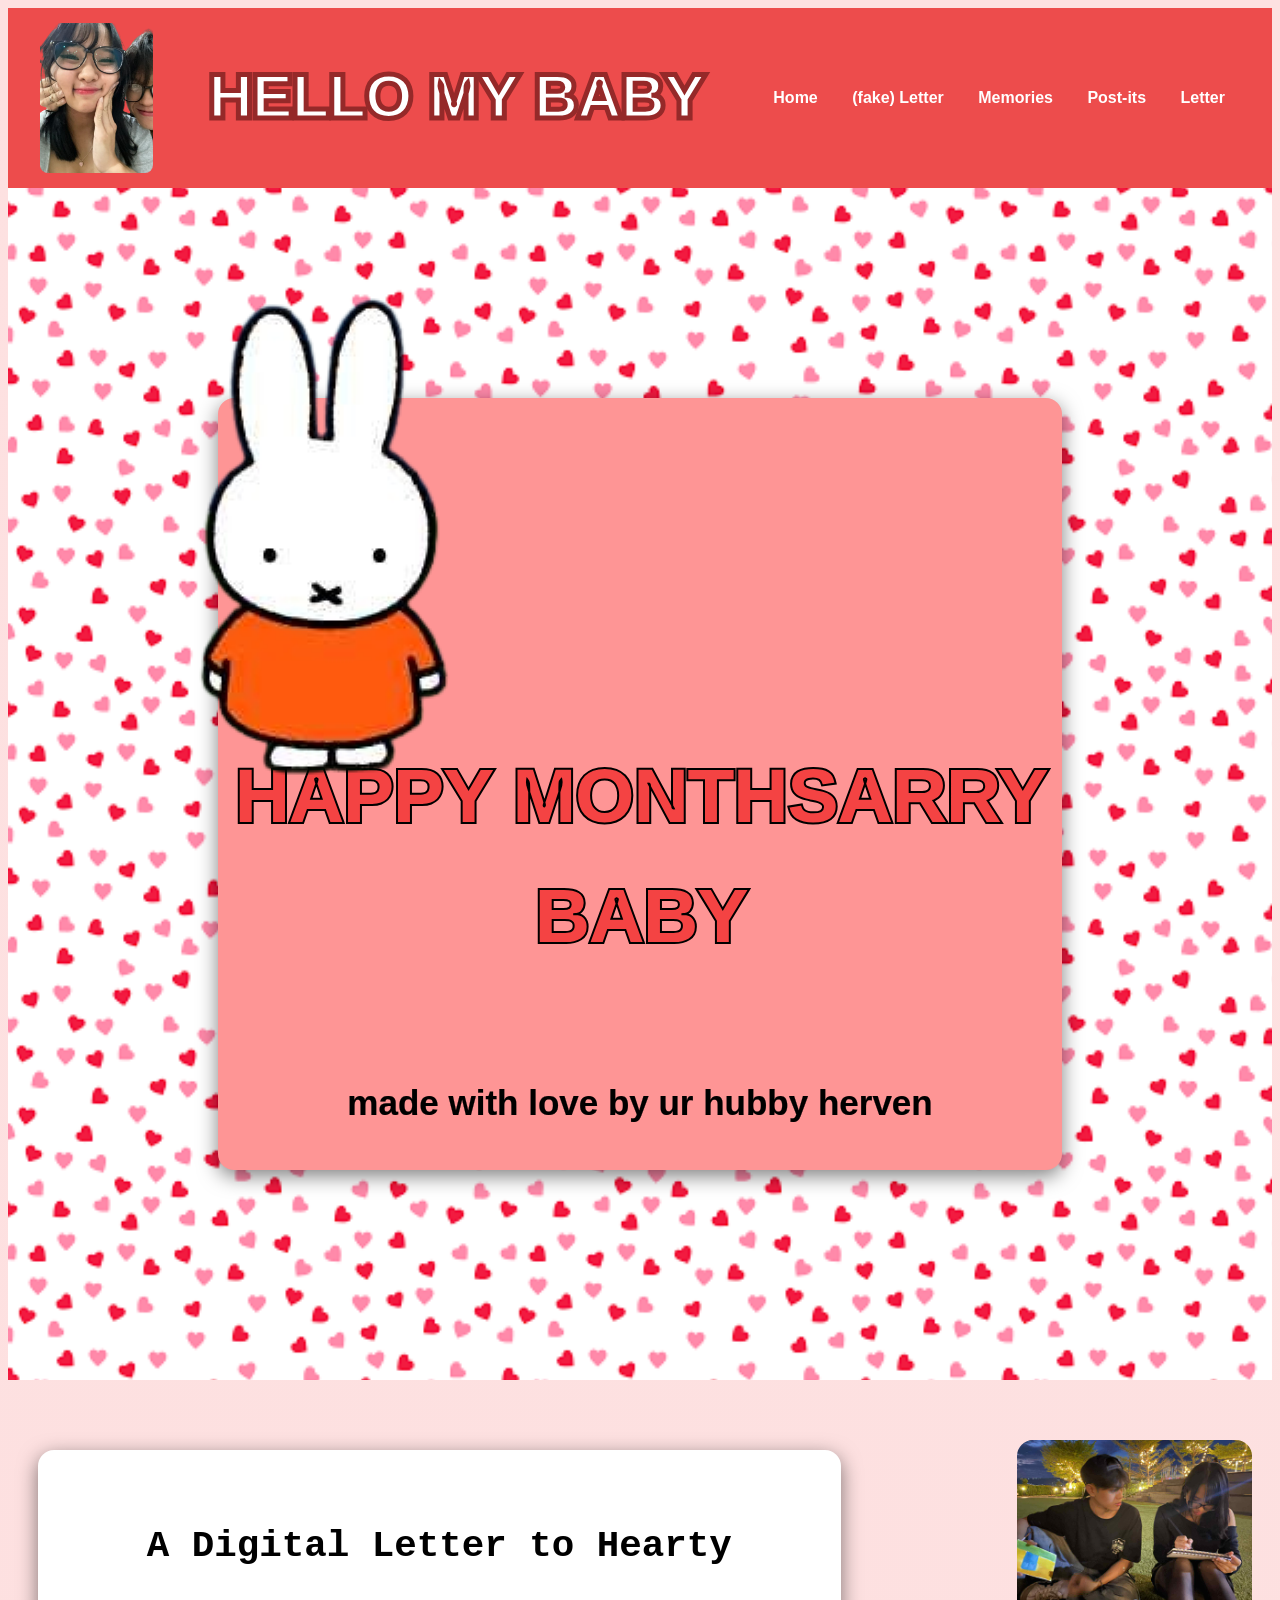
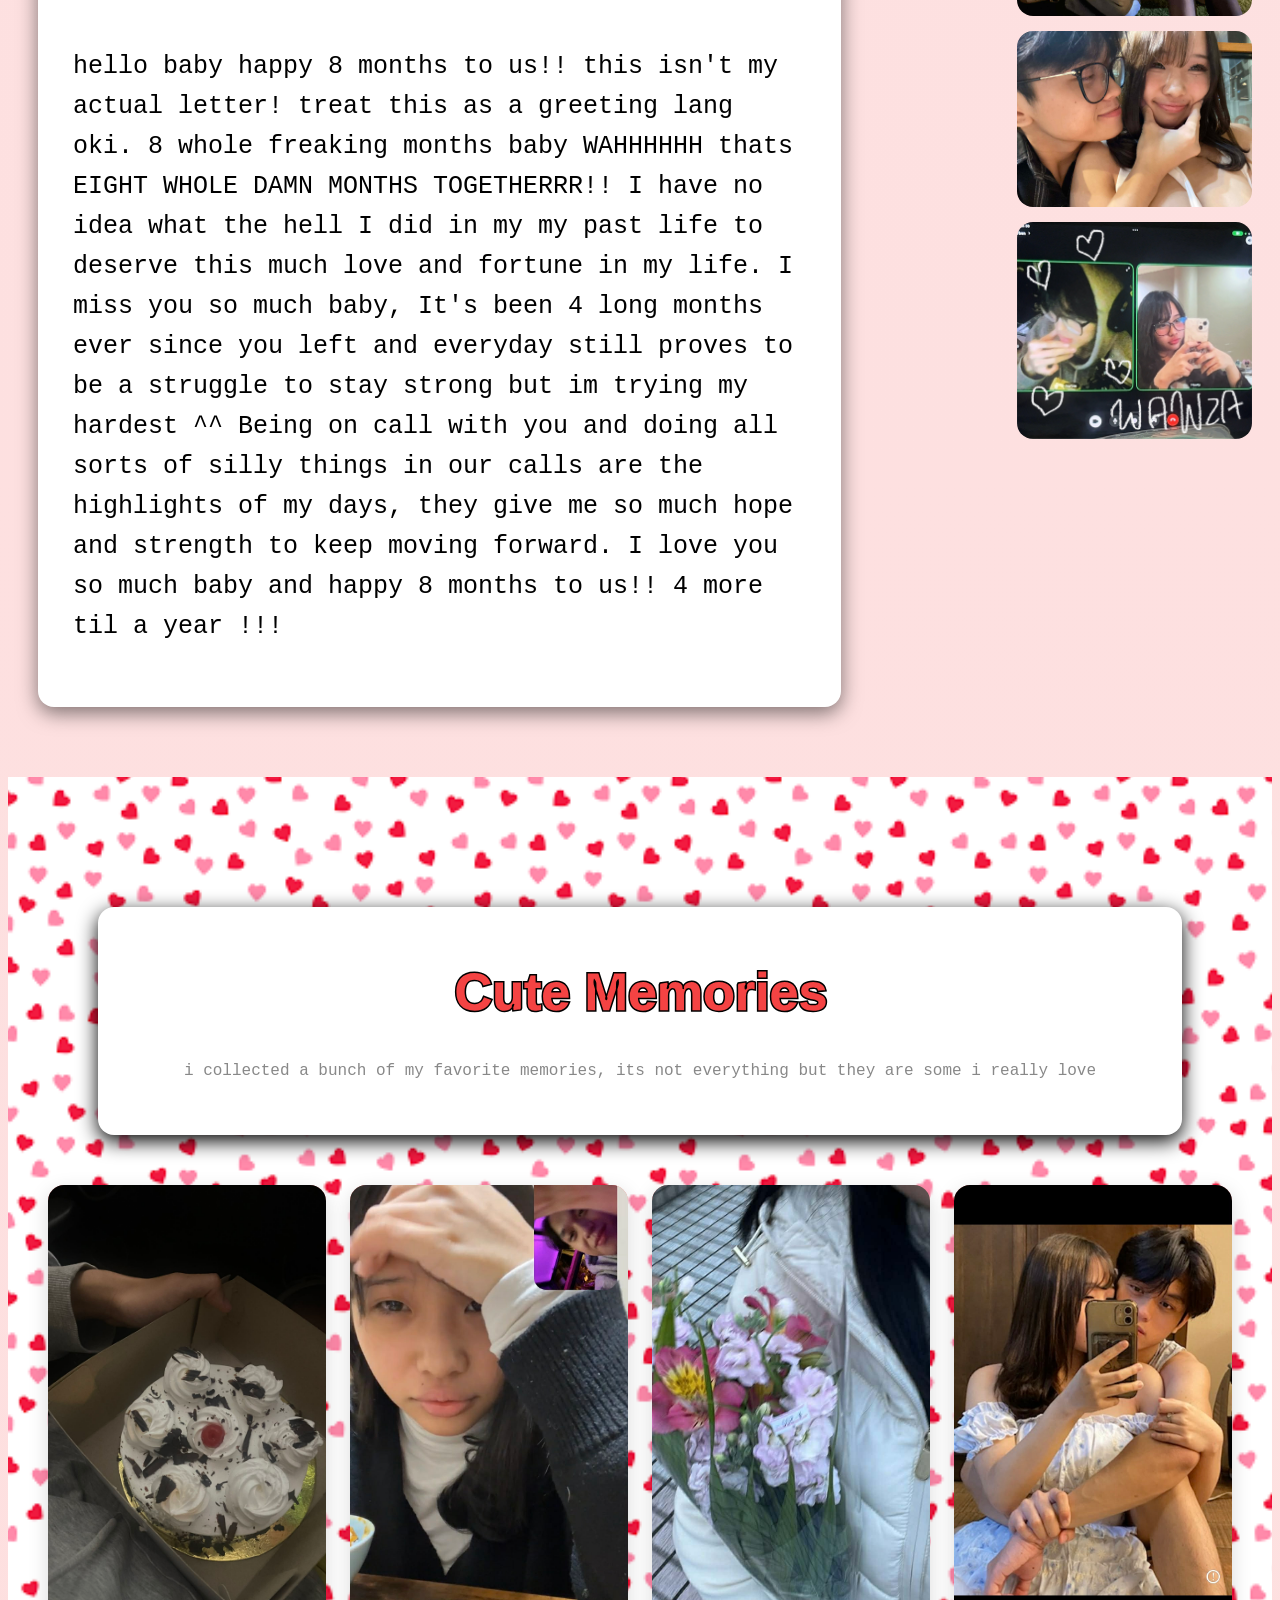
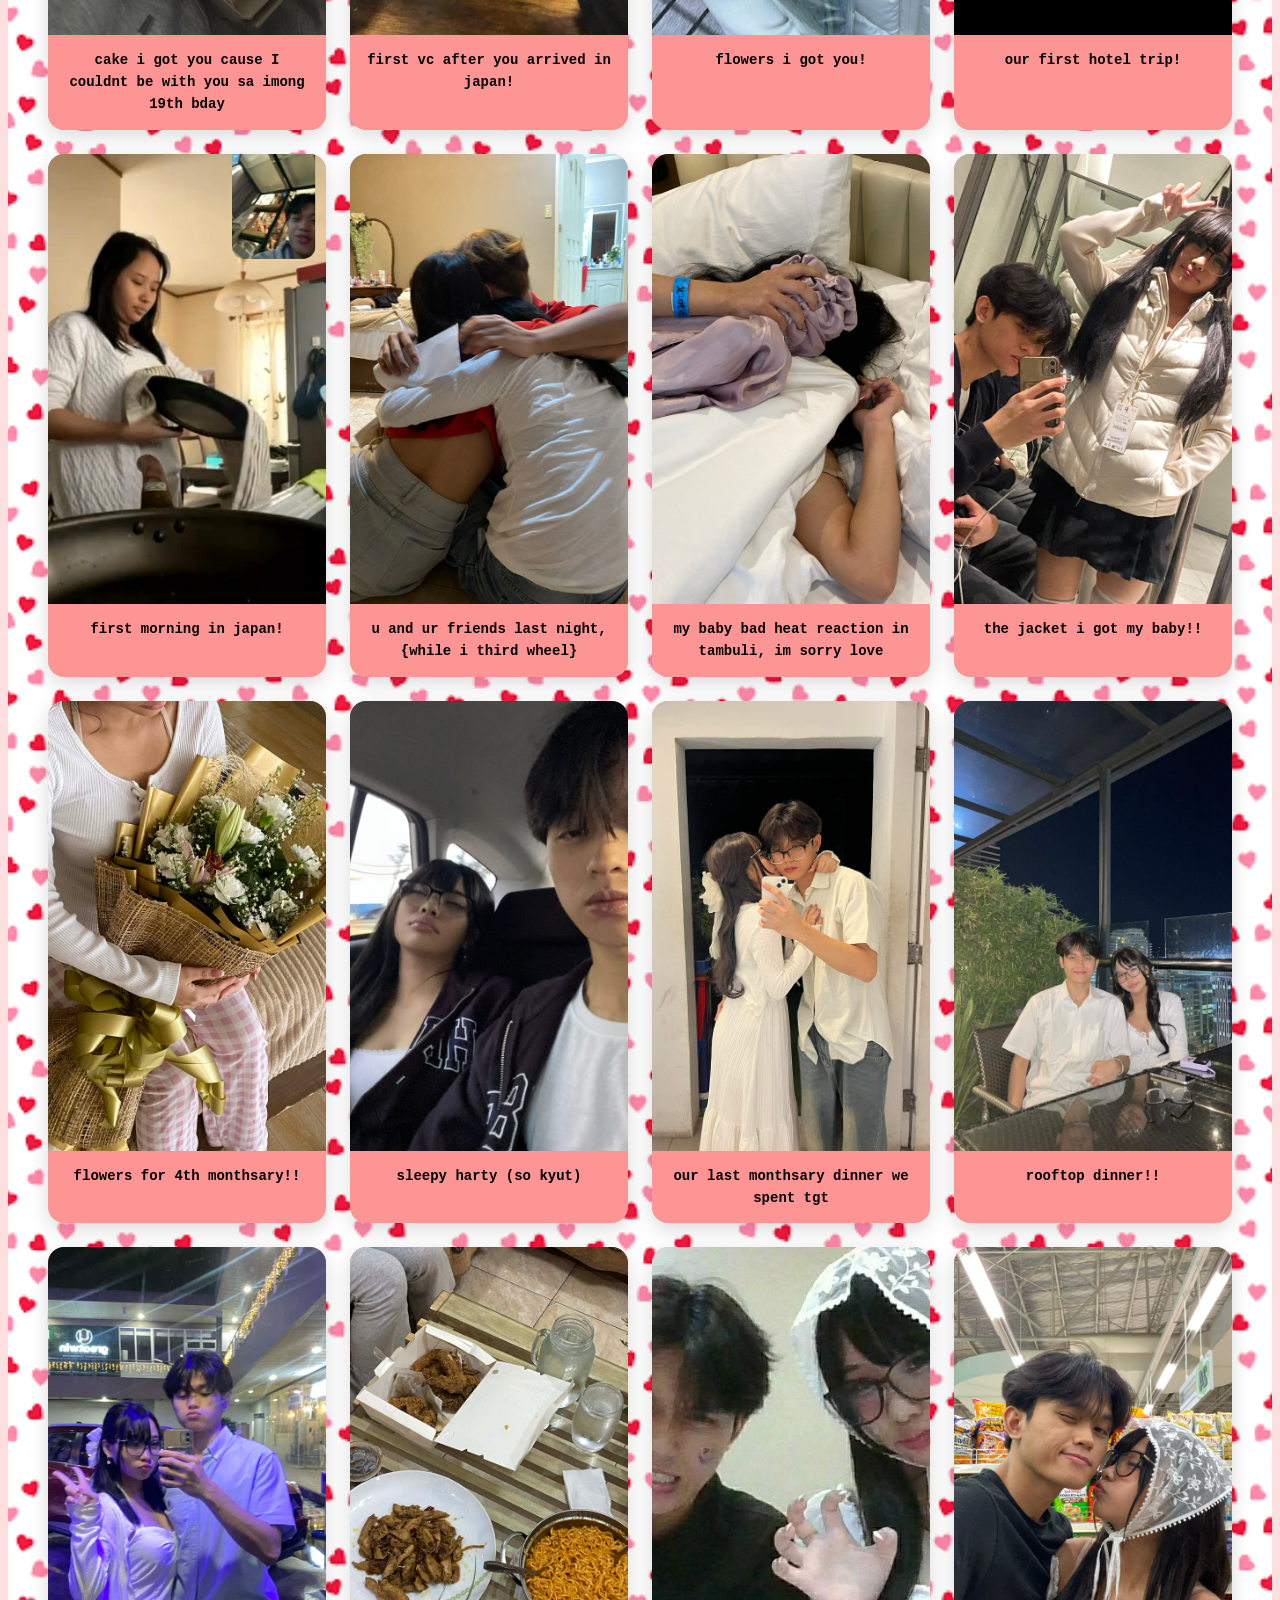
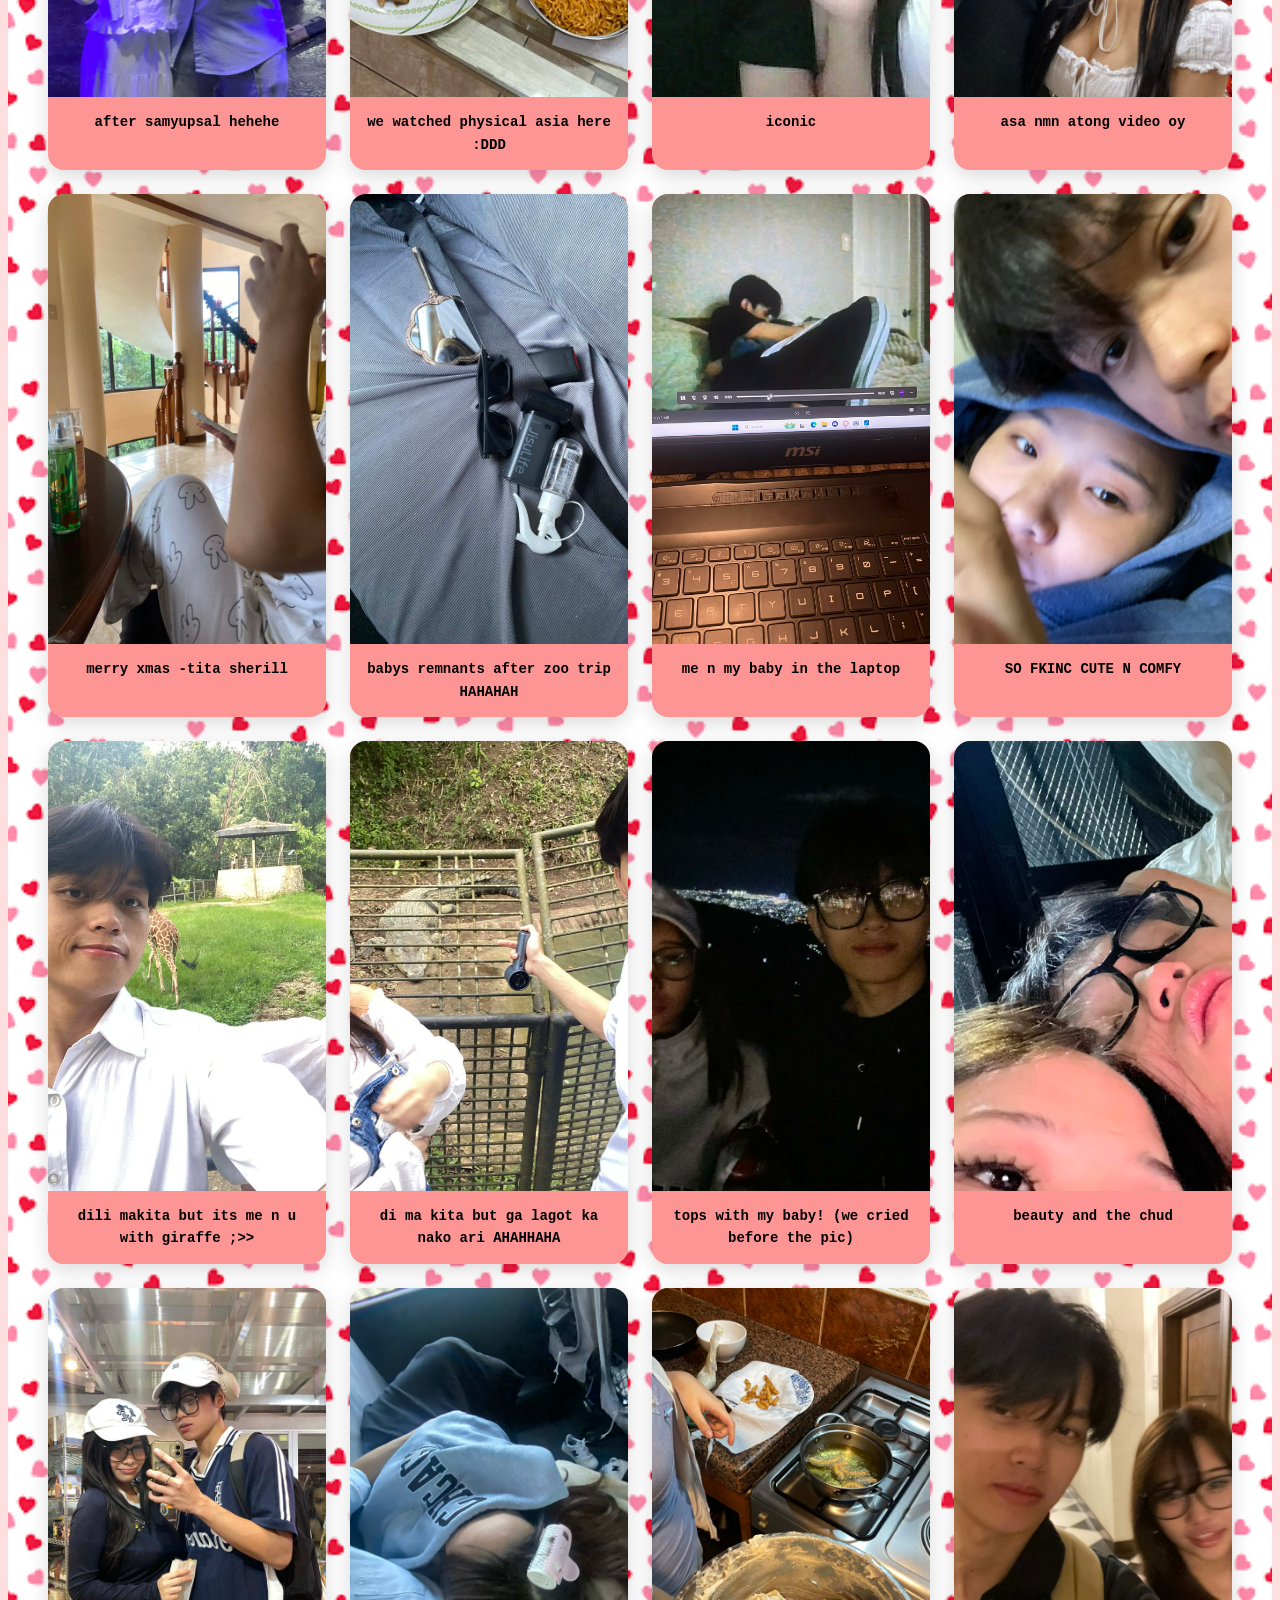
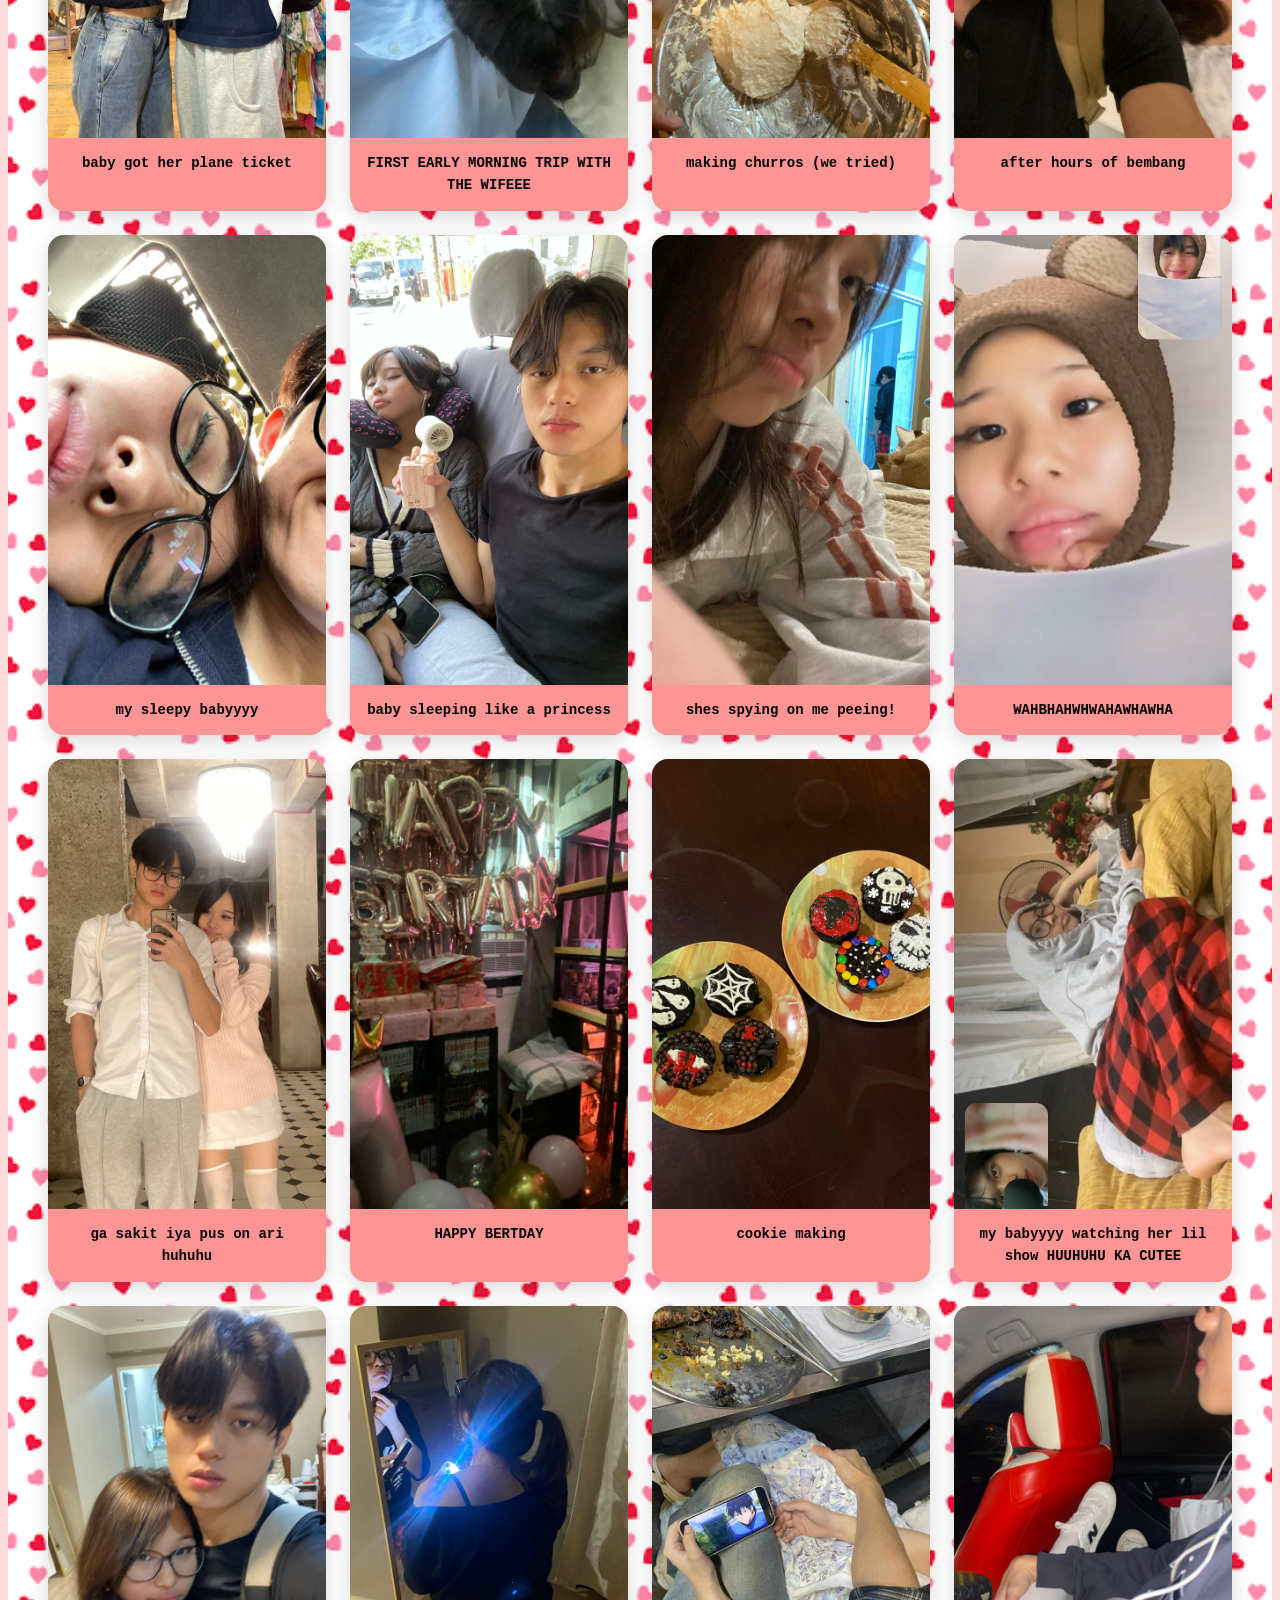
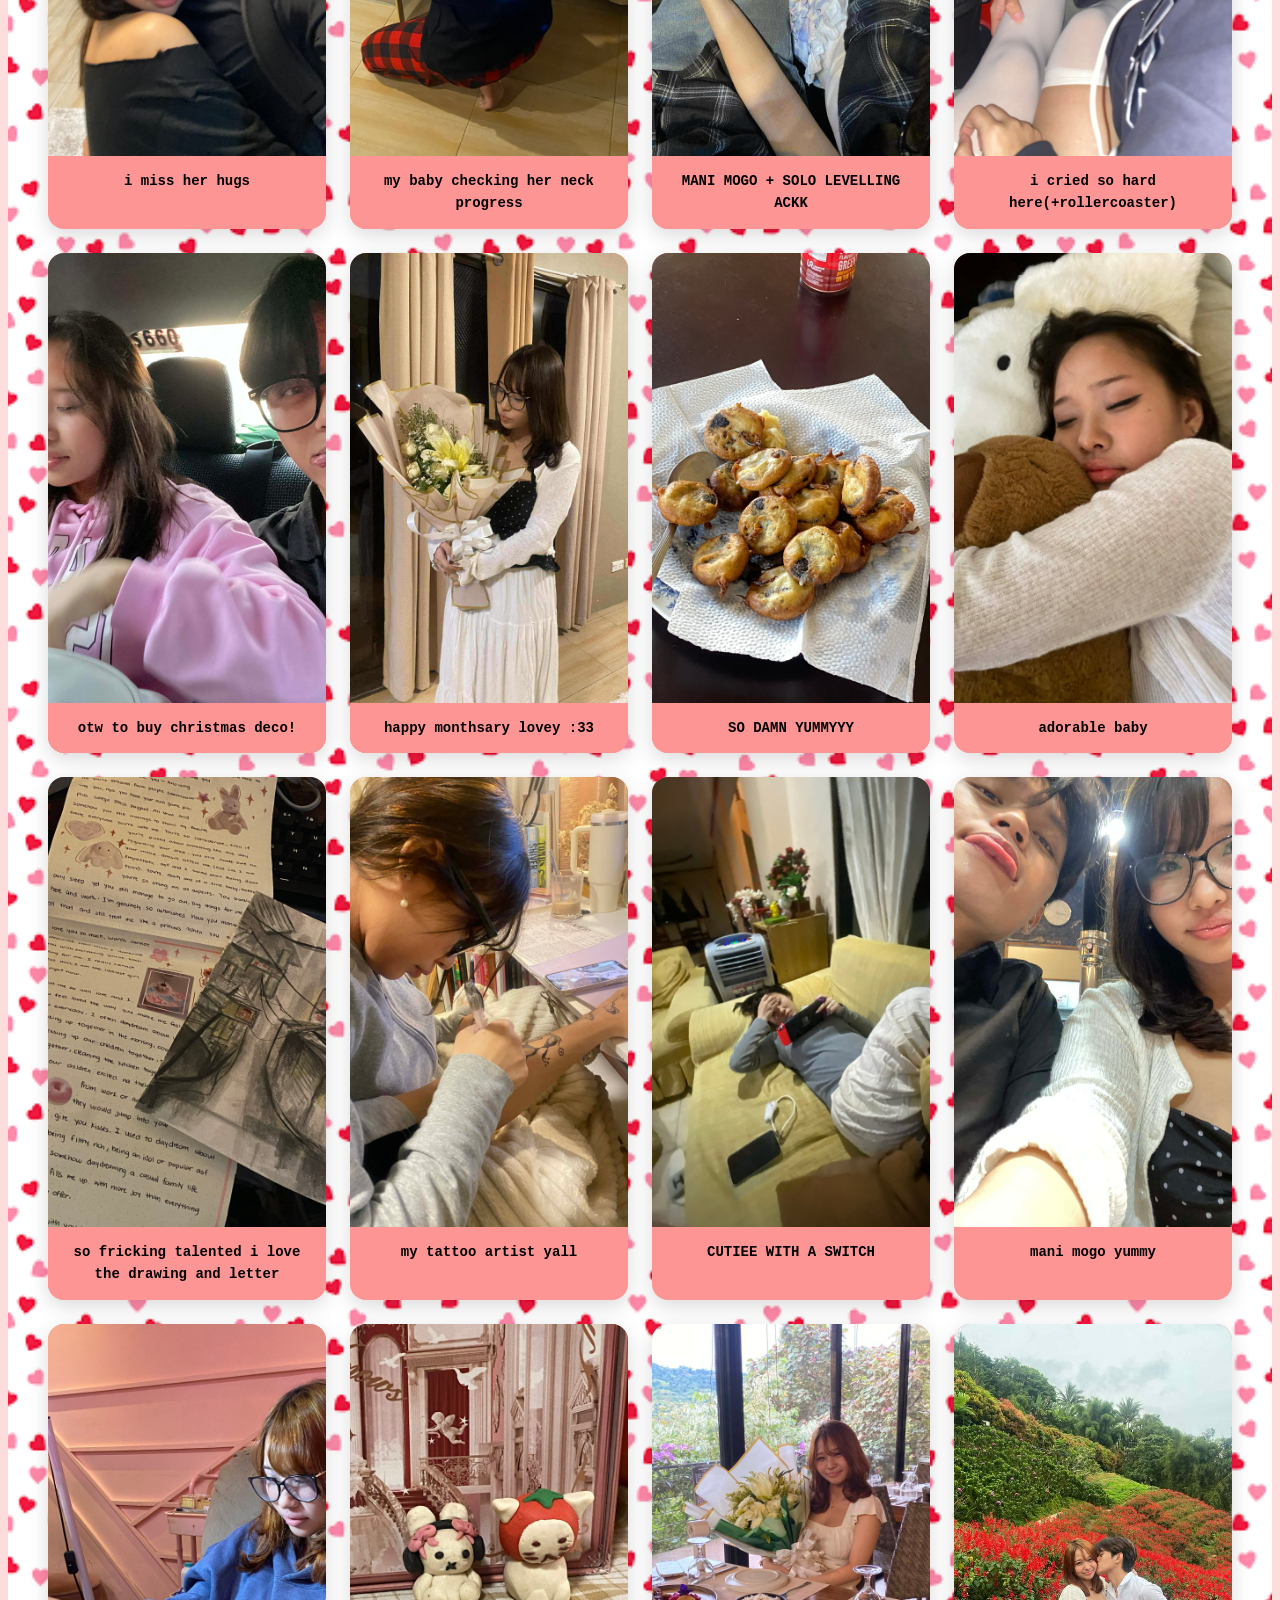
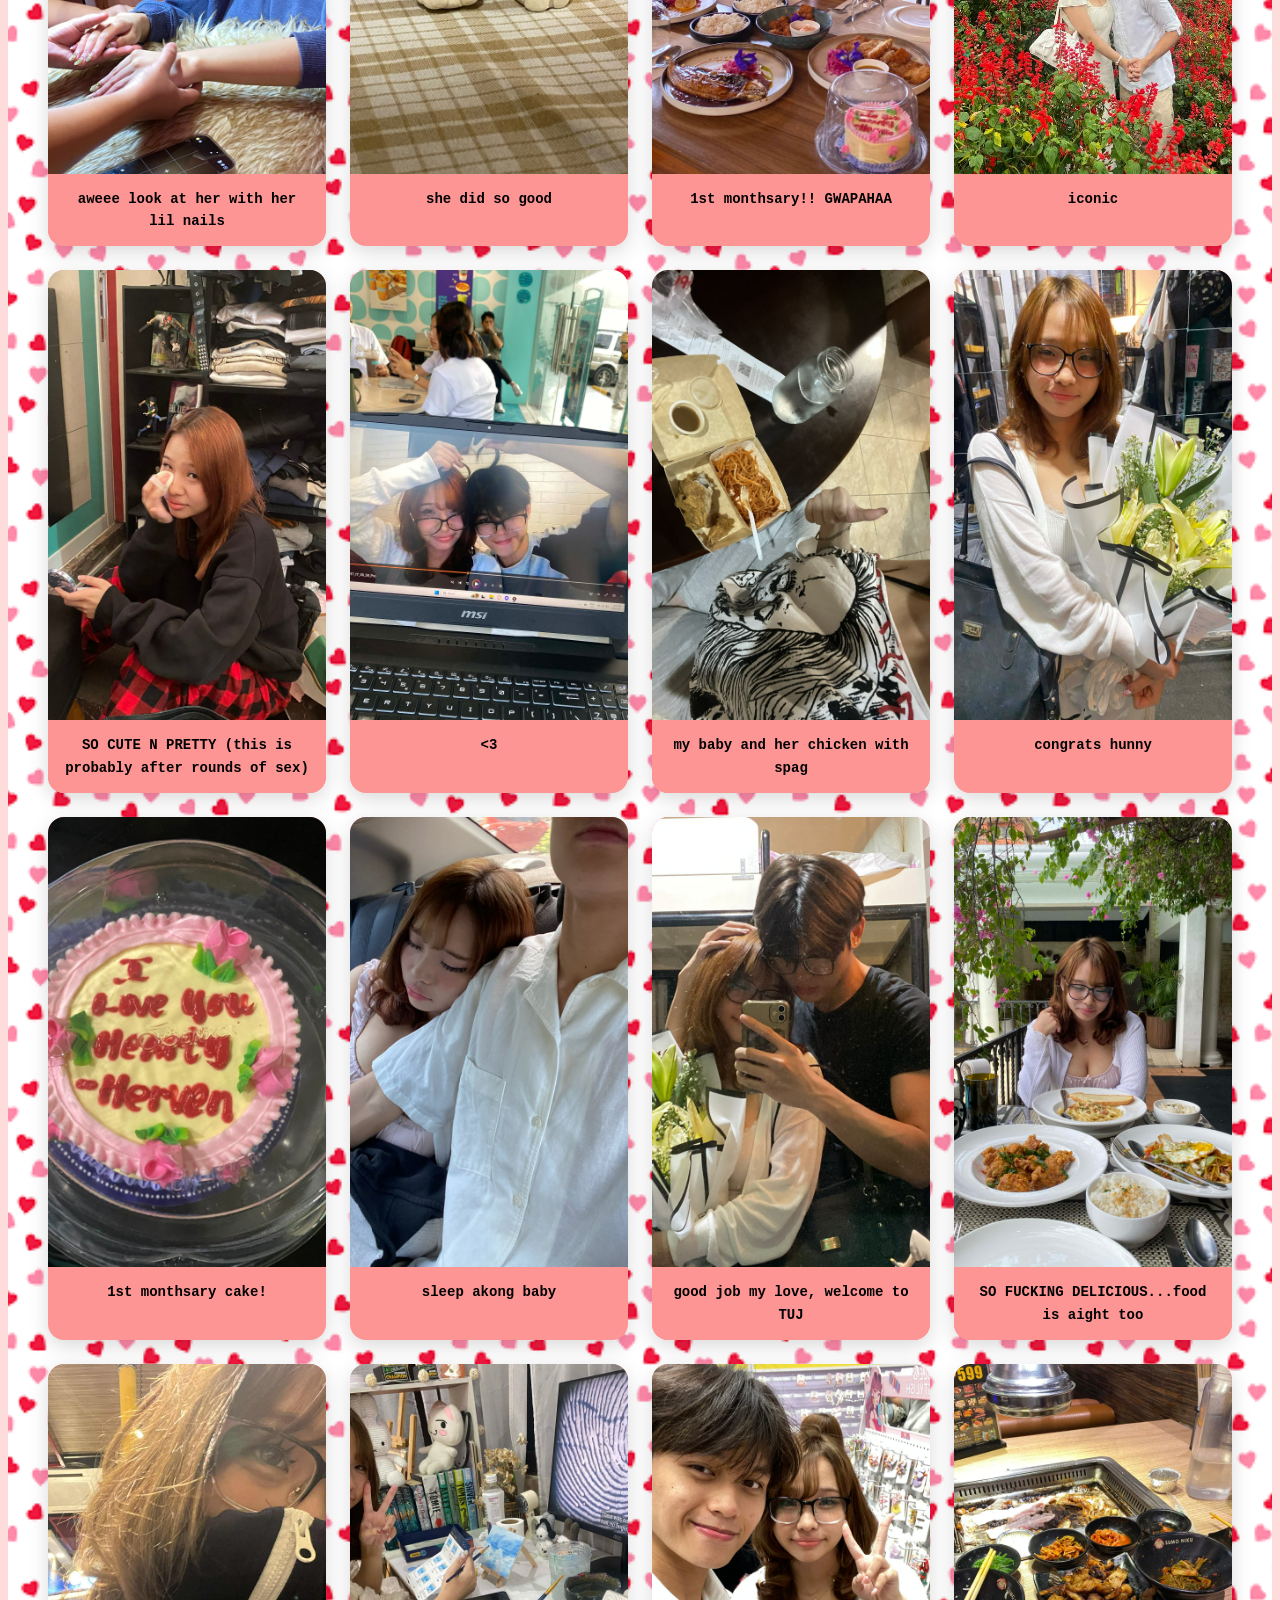
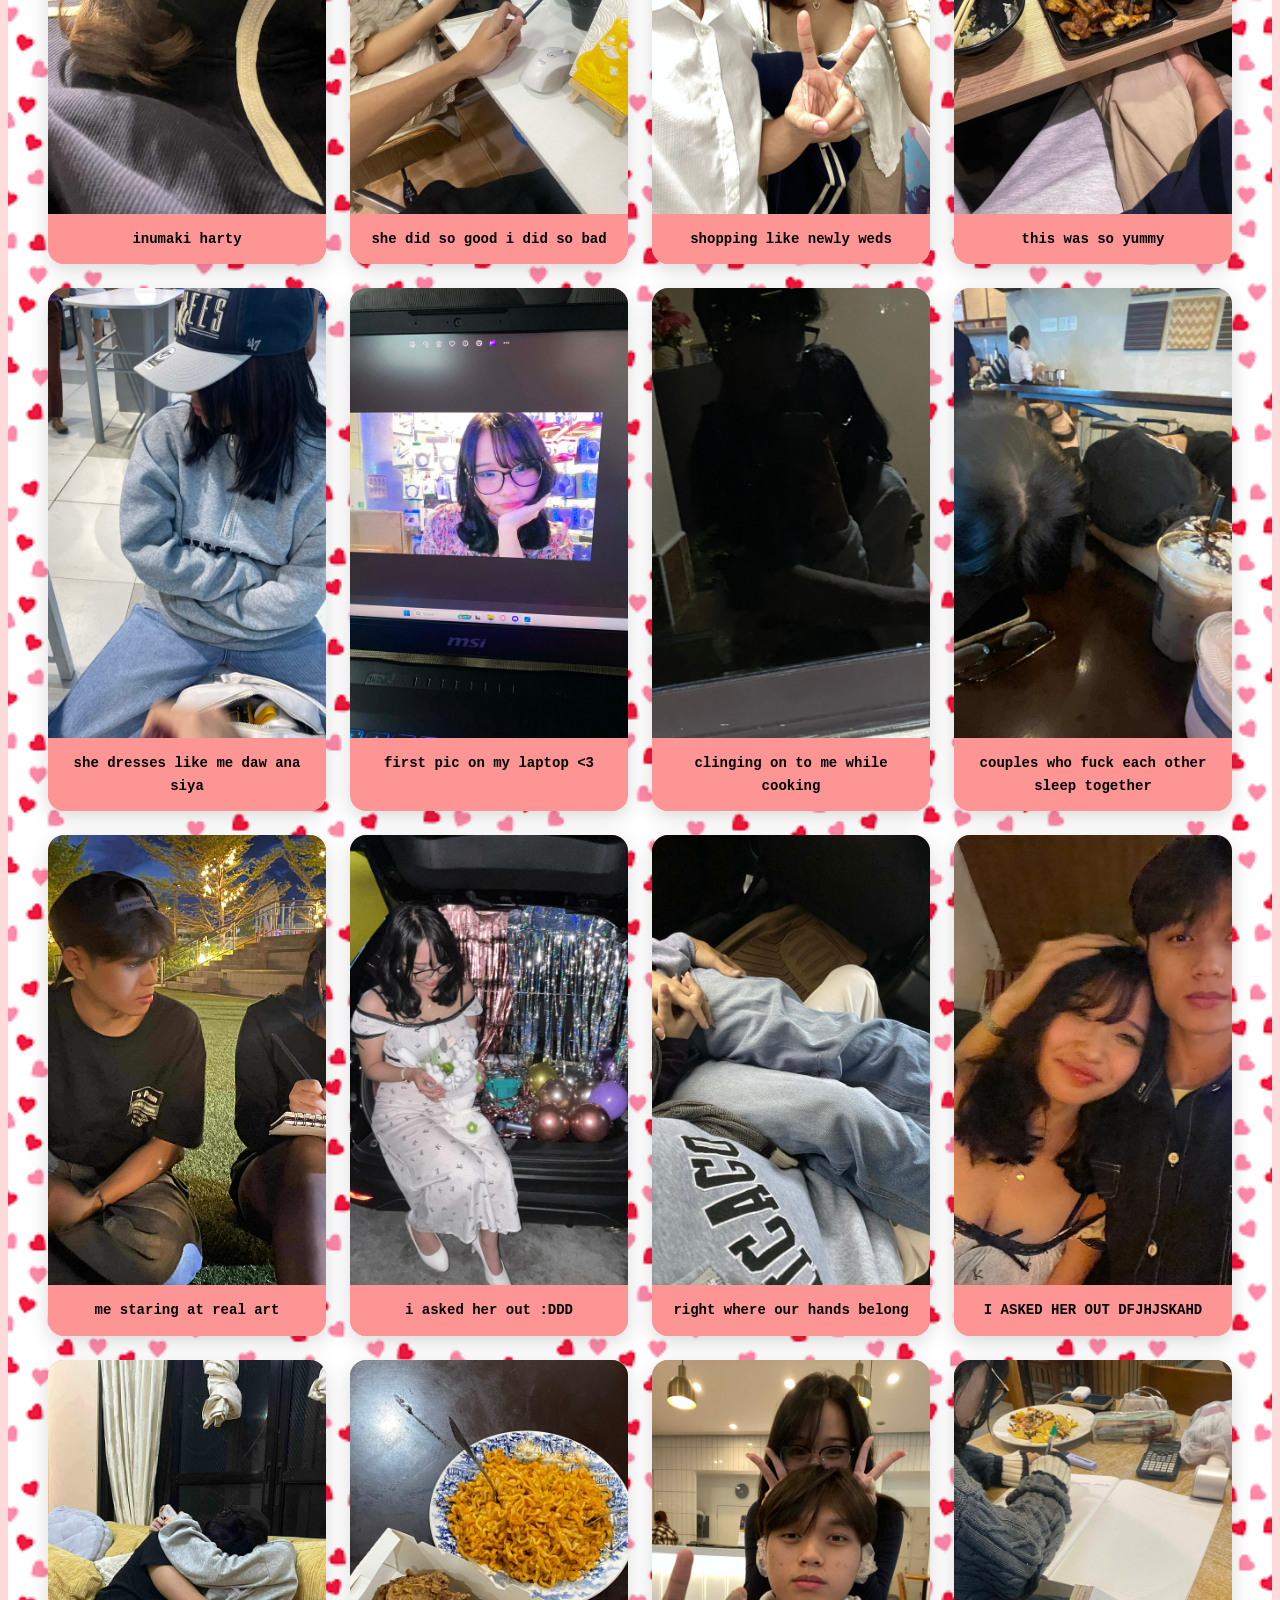
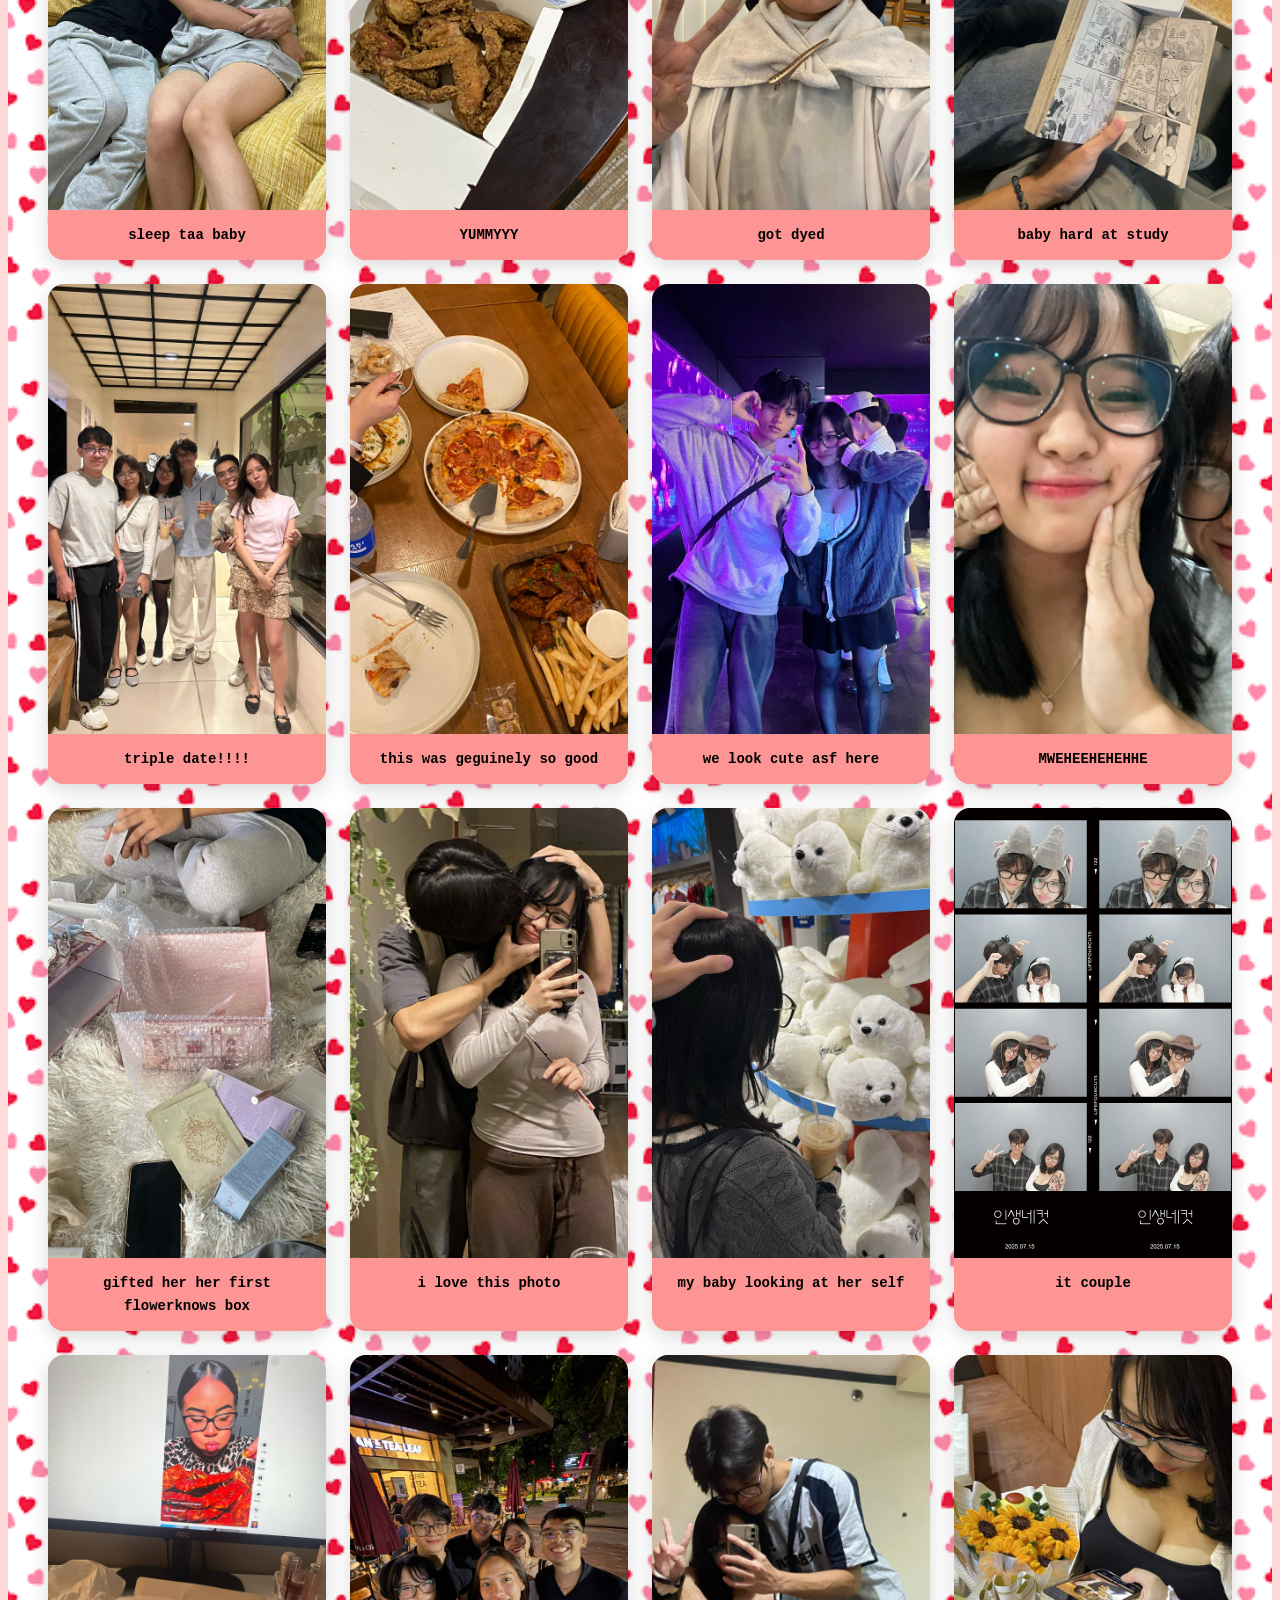
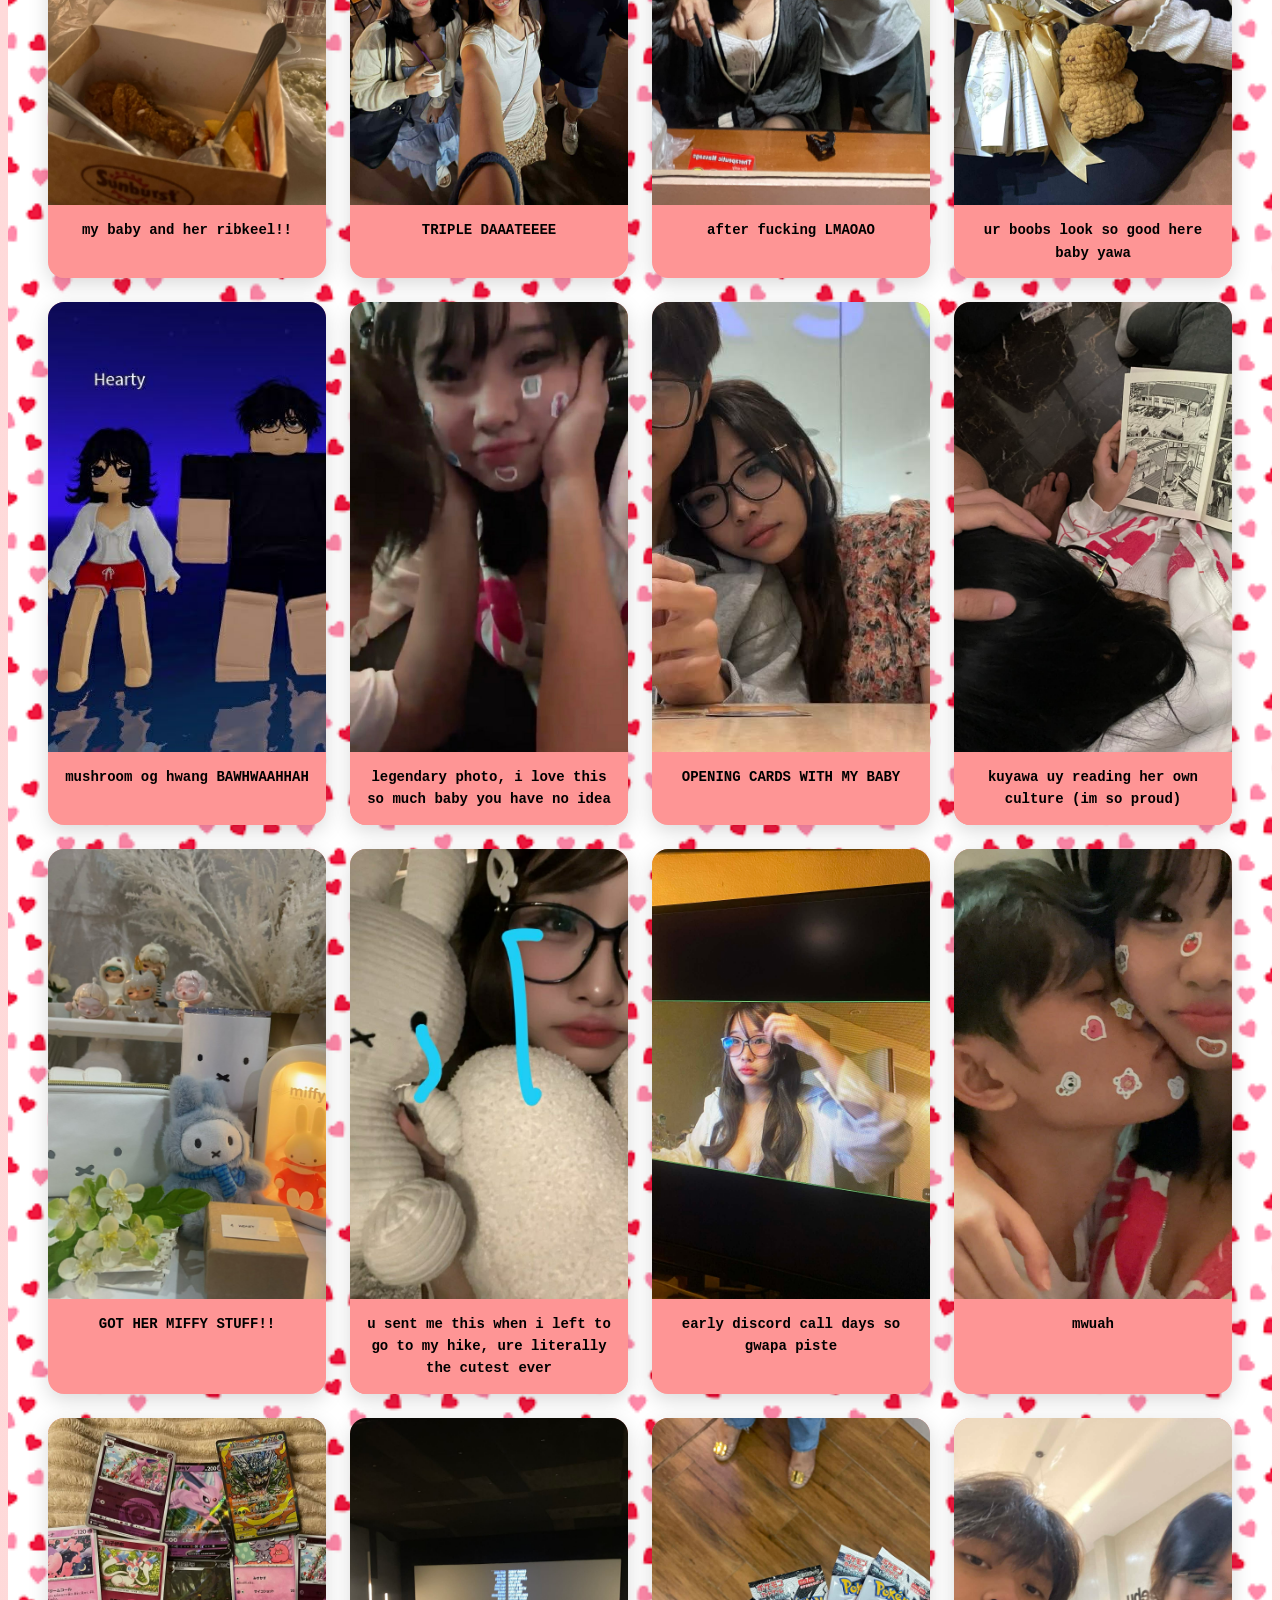
<file: index.html>
<!DOCTYPE html>
<html>
<head>
    <meta charset = "UTF-8">
    <title>I love my girlfriend</title>
    <link rel = "stylesheet" href = "style.css">
</head>
<body>


<header>
    <div class="header-container">
    <img src="logo.png" alt="Logo" class="header-logo">
<h1>HELLO MY BABY</h1>
<nav>
    <a href="#home">Home</a>
    <a href="#about">(fake) Letter</a>
    <a href="#memories">Memories</a>
    <a href="#postits">Post-its</a>
    <a href="#final-letter">Letter</a>



</nav>
</div>
</header>

<main>
    
    <section id="home" class="hero">
        <img src = "miffy.png">
        <div class = "soft-box">
        <h2>HAPPY MONTHSARRY BABY</h2>
        <p>made with love by ur hubby herven</p>
    </div>
    </section>


    <section id = "about">
        
        <div class="home-container">
        <div class = "twosoft-box">
        <div class="home-text">
    <h2>A Digital Letter to Hearty</h2>
    <p>
    
        <br>
        hello baby happy 8 months to us!! this isn't my actual letter! treat this as a greeting lang oki.
        8 whole freaking months baby WAHHHHHH thats EIGHT WHOLE DAMN MONTHS TOGETHERRR!! I have no idea what the hell I did in my
        my past life to deserve this much love and fortune in my life. I miss you so much baby, It's been 4 long months ever since 
        you left and everyday still proves to be a struggle to stay strong but im trying my hardest ^^ Being on call with you and doing all sorts of
        silly things in our calls are the highlights of my days, they give me so much hope and strength to keep moving forward.
        I love you so much baby and happy 8 months to us!! 4 more til a year !!!
    </p>
    </div>
    </div>

    <div class="home-images">
    <img src = "home_4.jfif">
    <img src = "home_2.jfif">
    <img src = "home_5.jfif">




    </div>
        </div>

        



        
    </section>



<section id="memories">
    <div class="new-letter-text-wrap">

  <h2 class="memories-title">Cute Memories</h2>
  <p class="memories-sub">i collected a bunch of my favorite memories, its not everything but they are some i really love</p>
    </div>
  <div class="gallery-grid">

    <div class="gallery-card">
      <img src="pic2.jpg" alt="memory">
      <div class="gallery-caption">cake i got you cause I couldnt be with you sa imong 19th bday </div>
    </div>

    <div class="gallery-card">
      <img src="pic3.jpg" alt="memory">
      <div class="gallery-caption">first vc after you arrived in japan!</div>
    </div>

    <div class="gallery-card">
      <img src="pic4.jpg" alt="memory">
      <div class="gallery-caption">flowers i got you!</div>
    </div>

    <div class="gallery-card">
      <img src="pic6.jpg" alt="memory">
      <div class="gallery-caption">our first hotel trip!</div>
    </div>

    <!-- add more cards here! just copy a .gallery-card block -->


<div class="gallery-card">
      <img src="pic7.jpg" alt="memory">
      <div class="gallery-caption">first morning in japan!</div>
    </div>
    
    <div class="gallery-card">
      <img src="pic8.jpg" alt="memory">
      <div class="gallery-caption">u and ur friends last night, {while i third wheel} </div>
    </div>

    <div class="gallery-card">
      <img src="pic9.jpg" alt="memory">
      <div class="gallery-caption">my baby bad heat reaction in tambuli, im sorry love</div>
    </div>

    <div class="gallery-card">
      <img src="pic10.jpg" alt="memory">
      <div class="gallery-caption">the jacket i got my baby!!</div>
    </div>

    <div class="gallery-card">
      <img src="pic11.jpg" alt="memory">
      <div class="gallery-caption">flowers for 4th monthsary!!</div>
    </div>

    <div class="gallery-card">
      <img src="pic12.jpg" alt="memory">
      <div class="gallery-caption">sleepy harty (so kyut)</div>
    </div>

    <div class="gallery-card">
      <img src="pic13.jpg" alt="memory">
      <div class="gallery-caption">our last monthsary dinner we spent tgt </div>
    </div>

    <div class="gallery-card">
      <img src="pic14.jpg" alt="memory">
      <div class="gallery-caption">rooftop dinner!!</div>
    </div>

    <div class="gallery-card">
      <img src="pic15.jpg" alt="memory">
      <div class="gallery-caption">after samyupsal hehehe</div>
    </div>

    <div class="gallery-card">
      <img src="pic16.jpg" alt="memory">
      <div class="gallery-caption">we watched physical asia here :DDD </div>
    </div>

    <div class="gallery-card">
      <img src="pic17.jpg" alt="memory">
      <div class="gallery-caption">iconic</div>
    </div>

    <div class="gallery-card">
      <img src="pic18.jpg" alt="memory">
      <div class="gallery-caption">asa nmn atong video oy</div>
    </div>

    <div class="gallery-card">
      <img src="pic19.jpg" alt="memory">
      <div class="gallery-caption">merry xmas -tita sherill</div>
    </div>

    <div class="gallery-card">
      <img src="pic20.jpg" alt="memory">
      <div class="gallery-caption">babys remnants after zoo trip HAHAHAH</div>
    </div>

    <div class="gallery-card">
      <img src="pic21.jpg" alt="memory">
      <div class="gallery-caption">me n my baby in the laptop</div>
    </div>

    <div class="gallery-card">
      <img src="pic22.jpg" alt="memory">
      <div class="gallery-caption">SO FKINC CUTE N COMFY</div>
    </div>

    <div class="gallery-card">
      <img src="pic23.jpg" alt="memory">
      <div class="gallery-caption">dili makita but its me n u with giraffe ;>> </div>
    </div>

    <div class="gallery-card">
      <img src="pic24.jpg" alt="memory">
      <div class="gallery-caption">di ma kita but ga lagot ka nako ari AHAHHAHA</div>
    </div>


    <div class="gallery-card">
      <img src="pic25.jpg" alt="memory">
      <div class="gallery-caption">tops with my baby! (we cried before the pic)</div>
    </div>

    <div class="gallery-card">
      <img src="pic26.jpg" alt="memory">
      <div class="gallery-caption">beauty and the chud</div>
    </div>

    <div class="gallery-card">
      <img src="pic27.jpg" alt="memory">
      <div class="gallery-caption">baby got her plane ticket</div>
    </div>

    <div class="gallery-card">
      <img src="pic28.jpg" alt="memory">
      <div class="gallery-caption">FIRST EARLY MORNING TRIP WITH THE WIFEEE</div>
    </div>

    <div class="gallery-card">
      <img src="pic29.jpg" alt="memory">
      <div class="gallery-caption">making churros (we tried)</div>
    </div>

    <div class="gallery-card">
      <img src="pic30.jpg" alt="memory">
      <div class="gallery-caption">after hours of bembang</div>
    </div>

    <div class="gallery-card">
      <img src="pic31.jpg" alt="memory">
      <div class="gallery-caption">my sleepy babyyyy</div>
    </div>

    <div class="gallery-card">
      <img src="pic32.jpg" alt="memory">
      <div class="gallery-caption">baby sleeping like a princess</div>
    </div>

    <div class="gallery-card">
      <img src="pic33.jpg" alt="memory">
      <div class="gallery-caption">shes spying on me peeing!</div>
    </div>
    
    <div class="gallery-card">
      <img src="pic34.jpg" alt="memory">
      <div class="gallery-caption">WAHBHAHWHWAHAWHAWHA</div>
    </div>

    <div class="gallery-card">
      <img src="pic35.jpg" alt="memory">
      <div class="gallery-caption">ga sakit iya pus on ari huhuhu</div>
    </div>

    <div class="gallery-card">
      <img src="pic36.jpg" alt="memory">
      <div class="gallery-caption">HAPPY BERTDAY</div>
    </div>

    <div class="gallery-card">
      <img src="pic37.jpg" alt="memory">
      <div class="gallery-caption">cookie making</div>
    </div>

    <div class="gallery-card">
      <img src="pic38.jpg" alt="memory">
      <div class="gallery-caption">my babyyyy watching her lil show HUUHUHU KA CUTEE</div>
    </div>

    <div class="gallery-card">
      <img src="pic39.jpg" alt="memory">
      <div class="gallery-caption">i miss her hugs</div>
    </div>

    <div class="gallery-card">
      <img src="pic40.jpg" alt="memory">
      <div class="gallery-caption">my baby checking her neck progress</div>
    </div>

    <div class="gallery-card">
      <img src="pic41.jpg" alt="memory">
      <div class="gallery-caption">MANI MOGO + SOLO LEVELLING ACKK</div>
    </div>

    <div class="gallery-card">
      <img src="pic42.jpg" alt="memory">
      <div class="gallery-caption">i cried so hard here(+rollercoaster)</div>
    </div>

    <div class="gallery-card">
      <img src="pic43.jpg" alt="memory">
      <div class="gallery-caption">otw to buy christmas deco!</div>
    </div>

    <div class="gallery-card">
      <img src="pic44.jpg" alt="memory">
      <div class="gallery-caption">happy monthsary lovey :33 </div>
    </div>

    <div class="gallery-card">
      <img src="pic45.jpg" alt="memory">
      <div class="gallery-caption">SO DAMN YUMMYYY</div>
    </div>

    <div class="gallery-card">
      <img src="pic46.jpg" alt="memory">
      <div class="gallery-caption">adorable baby</div>
    </div>

    <div class="gallery-card">
      <img src="pic47.jpg" alt="memory">
      <div class="gallery-caption">so fricking talented i love the drawing and letter </div>
    </div>

    <div class="gallery-card">
      <img src="pic48.jpg" alt="memory">
      <div class="gallery-caption">my tattoo artist yall</div>
    </div>

    <div class="gallery-card">
      <img src="pic49.jpg" alt="memory">
      <div class="gallery-caption">CUTIEE WITH A SWITCH</div>
    </div>

    <div class="gallery-card">
      <img src="pic50.jpg" alt="memory">
      <div class="gallery-caption">mani mogo yummy</div>
    </div>

    <div class="gallery-card">
      <img src="pic51.jpg" alt="memory">
      <div class="gallery-caption">aweee look at her with her lil nails</div>
    </div>

    <div class="gallery-card">
      <img src="pic52.jpg" alt="memory">
      <div class="gallery-caption">she did so good</div>
    </div>

    <div class="gallery-card">
      <img src="pic53.jpg" alt="memory">
      <div class="gallery-caption">1st monthsary!! GWAPAHAA</div>
    </div>

    <div class="gallery-card">
      <img src="pic54.jpg" alt="memory">
      <div class="gallery-caption">iconic</div>
    </div>

    <div class="gallery-card">
      <img src="pic55.jpg" alt="memory">
      <div class="gallery-caption">SO CUTE N PRETTY (this is probably after rounds of sex)</div>
    </div>

    <div class="gallery-card">
      <img src="pic56.jpg" alt="memory">
      <div class="gallery-caption"> <3 </div>
    </div>

    <div class="gallery-card">
      <img src="pic57.jpg" alt="memory">
      <div class="gallery-caption">my  baby and her chicken with spag</div>
    </div>

    <div class="gallery-card">
      <img src="pic58.jpg" alt="memory">
      <div class="gallery-caption">congrats hunny</div>
    </div>

    <div class="gallery-card">
      <img src="pic59.jpg" alt="memory">
      <div class="gallery-caption">1st monthsary cake!</div>
    </div>

    <div class="gallery-card">
      <img src="pic60.jpg" alt="memory">
      <div class="gallery-caption">sleep akong baby</div>
    </div>

    <div class="gallery-card">
      <img src="pic61.jpg" alt="memory">
      <div class="gallery-caption">good job my love, welcome to TUJ</div>
    </div>

    <div class="gallery-card">
      <img src="pic62.jpg" alt="memory">
      <div class="gallery-caption">SO FUCKING DELICIOUS...food is aight too</div>
    </div>

    <div class="gallery-card">
      <img src="pic63.jpg" alt="memory">
      <div class="gallery-caption">inumaki harty</div>
    </div>

    <div class="gallery-card">
      <img src="pic64.jpg" alt="memory">
      <div class="gallery-caption">she did so good i did so bad</div>
    </div>

    <div class="gallery-card">
      <img src="pic65.jpg" alt="memory">
      <div class="gallery-caption">shopping like newly weds</div>
    </div>

    <div class="gallery-card">
      <img src="pic66.jpg" alt="memory">
      <div class="gallery-caption">this was so yummy</div>
    </div>

    <div class="gallery-card">
      <img src="pic67.jpg" alt="memory">
      <div class="gallery-caption">she dresses like me daw ana siya</div>
    </div>

    <div class="gallery-card">
      <img src="pic68.jpg" alt="memory">
      <div class="gallery-caption">first pic on my laptop <3 </div>
    </div>

    <div class="gallery-card">
      <img src="pic69.jpg" alt="memory">
      <div class="gallery-caption">clinging on to me while cooking</div>
    </div>

    <div class="gallery-card">
      <img src="pic70.jpg" alt="memory">
      <div class="gallery-caption">couples who fuck each other sleep together</div>
    </div>

    
    <div class="gallery-card">
      <img src="pic71.jpg" alt="memory">
      <div class="gallery-caption">me staring at real art</div>
    </div>

    
    <div class="gallery-card">
      <img src="pic72.jpg" alt="memory">
      <div class="gallery-caption">i asked her out :DDD </div>
    </div>

    
    <div class="gallery-card">
      <img src="pic73.jpg" alt="memory">
      <div class="gallery-caption">right where our hands belong </div>
    </div>

    
    <div class="gallery-card">
      <img src="pic74.jpg" alt="memory">
      <div class="gallery-caption">I ASKED HER OUT DFJHJSKAHD</div>
    </div>

    
    <div class="gallery-card">
      <img src="pic75.jpg" alt="memory">
      <div class="gallery-caption">sleep taa baby</div>
    </div>

    
    <div class="gallery-card">
      <img src="pic76.jpg" alt="memory">
      <div class="gallery-caption">YUMMYYY</div>
    </div>

    
    <div class="gallery-card">
      <img src="pic77.jpg" alt="memory">
      <div class="gallery-caption">got dyed</div>
    </div>

    
    <div class="gallery-card">
      <img src="pic78.jpg" alt="memory">
      <div class="gallery-caption">baby hard at study</div>
    </div>

    
    <div class="gallery-card">
      <img src="pic79.jpg" alt="memory">
      <div class="gallery-caption">triple date!!!!</div>
    </div>

    
    <div class="gallery-card">
      <img src="pic80.jpg" alt="memory">
      <div class="gallery-caption">this was geguinely so good</div>
    </div>

    <div class="gallery-card">
      <img src="pic81.jpg" alt="memory">
      <div class="gallery-caption">we look cute asf here</div>
    </div>

    <div class="gallery-card">
      <img src="pic82.jpg" alt="memory">
      <div class="gallery-caption">MWEHEEHEHEHHE</div>
    </div>

    <div class="gallery-card">
      <img src="pic83.jpg" alt="memory">
      <div class="gallery-caption">gifted her her first flowerknows box</div>
    </div>

    <div class="gallery-card">
      <img src="pic84.jpg" alt="memory">
      <div class="gallery-caption">i love this photo</div>
    </div>

    <div class="gallery-card">
      <img src="pic85.jpg" alt="memory">
      <div class="gallery-caption">my baby looking at her self</div>
    </div>

    <div class="gallery-card">
      <img src="pic86.jpg" alt="memory">
      <div class="gallery-caption">it couple</div>
    </div>

    <div class="gallery-card">
      <img src="pic87.jpg" alt="memory">
      <div class="gallery-caption">my baby and her ribkeel!!</div>
    </div>

    <div class="gallery-card">
      <img src="pic88.jpg" alt="memory">
      <div class="gallery-caption">TRIPLE DAAATEEEE</div>
    </div>

    <div class="gallery-card">
      <img src="pic89.jpg" alt="memory">
      <div class="gallery-caption">after fucking LMAOAO</div>
    </div>

    <div class="gallery-card">
      <img src="pic90.jpg" alt="memory">
      <div class="gallery-caption">ur boobs look so good here baby yawa</div>
    </div>

    <div class="gallery-card">
      <img src="pic91.jpg" alt="memory">
      <div class="gallery-caption">mushroom og hwang BAWHWAAHHAH</div>
    </div>

    <div class="gallery-card">
      <img src="pic92.jpg" alt="memory">
      <div class="gallery-caption">legendary photo, i love this so much baby you have no idea</div>
    </div>

    <div class="gallery-card">
      <img src="pic93.jpg" alt="memory">
      <div class="gallery-caption">OPENING CARDS WITH MY BABY</div>
    </div>

    <div class="gallery-card">
      <img src="pic94.jpg" alt="memory">
      <div class="gallery-caption">kuyawa uy reading her own culture (im so proud)</div>
    </div>

    <div class="gallery-card">
      <img src="pic95.jpg" alt="memory">
      <div class="gallery-caption">GOT HER MIFFY STUFF!!</div>
    </div>

    <div class="gallery-card">
      <img src="pic96.jpg" alt="memory">
      <div class="gallery-caption">u sent me this when i left to go to my hike, ure literally the cutest ever</div>
    </div>

    <div class="gallery-card">
      <img src="pic97.jpg" alt="memory">
      <div class="gallery-caption">early discord call days so gwapa piste</div>
    </div>

    <div class="gallery-card">
      <img src="pic98.jpg" alt="memory">
      <div class="gallery-caption">mwuah</div>
    </div>

    <div class="gallery-card">
      <img src="pic99.jpg" alt="memory">
      <div class="gallery-caption">my baby's goated purple collection</div>
    </div>

    <div class="gallery-card">
      <img src="pic100.jpg" alt="memory">
      <div class="gallery-caption">FIRST MOVIE WITH MY BABY!</div>
    </div>

    <div class="gallery-card">
      <img src="pic101.jpg" alt="memory">
      <div class="gallery-caption">holy rich</div>
    </div>

    <div class="gallery-card">
      <img src="pic102.jpg" alt="memory">
      <div class="gallery-caption">coffee after first kiss first finger first head first eyp</div>
    </div>

     <div class="gallery-card">
      <img src="pic103.jpg" alt="memory">
      <div class="gallery-caption">first photoshooot</div>
    </div>

     <div class="gallery-card">
      <img src="pic104.jpg" alt="memory">
      <div class="gallery-caption">when i visited her housee</div>
    </div>

     <div class="gallery-card">
      <img src="pic105.jpg" alt="memory">
      <div class="gallery-caption">remebner this baby</div>
    </div>

     <div class="gallery-card">
      <img src="pic106.jpg" alt="memory">
      <div class="gallery-caption">manwha after sex</div>
    </div>

     <div class="gallery-card">
      <img src="pic107.jpg" alt="memory">
      <div class="gallery-caption">our first mirror pic</div>
    </div>

    <div class="gallery-card">
      <img src="pic1.jpg" alt="memory">
      <div class="gallery-caption">best birthday meal ever</div>
    </div>
    
    <div class="gallery-card">
      <img src="pic108.jpg" alt="memory">
      <div class="gallery-caption">u look so fertile and breedable here baby</div>
    </div>
    
    
<div class="gallery-card">
      <img src="pic109.jpg" alt="memory">
      <div class="gallery-caption">invited mo guys HHAHAHAHA</div>
    </div>
  </div>
</section>


<section id="postits">
<div class="new-letter-text-wrap">
  <h2 class="postits-title">LOVE JAR NOTES</h2>
  <p class="postits-sub">remember the lil app I made for you? these are the notes it's collected</p>
  </div>
  <div class="postit-board">

    

    <div class="postit" style="--rot: -3deg; --color: #fff176;">
      <div class="postit-tape"></div>
      <p>her breathing and her small small snores when shes fast asleep is so cute i love hearing them
</p>
      <span class="postit-date">Jan 4, 2026</span>
    </div>

    <div class="postit" style="--rot: 2deg; --color: #ffb3ba;">
      <div class="postit-tape"></div>
      <p>She gives me hope. She assures me that I WILL go study at TUJ and live in japan with her</p>
      <span class="postit-date">Jan 1, 2026</span>
    </div>

    <div class="postit" style="--rot: -1.5deg; --color: #b5ead7;">
      <div class="postit-tape"></div>
      <p>She celebrated her new years with me. She chatted me on the dot of January 1 2026</p>
      <span class="postit-date">January 1 2026</span>
    </div>

    <div class="postit" style="--rot: 3deg; --color: #ffdac1;">
      <div class="postit-tape"></div>
      <p>i love her eyes</p>
      <span class="postit-date">Dec 29, 2025</span>
    </div>

    <div class="postit" style="--rot: -2deg; --color: #c7ceea;">
      <div class="postit-tape"></div>
      <p>She gives the best kisses and warmest hugs</p>
      <span class="postit-date">Dec 29, 2025</span>
    </div>

    <div class="postit" style="--rot: 1.5deg; --color: #fffde6;">
      <div class="postit-tape"></div>
      <p>She tends to lose her phone a lot. Although it gives me a mini heart attack I find it cute lol.</p>
      <span class="postit-date">Dec 28, 2025</span>
    </div>

     <div class="postit" style="--rot: 1.5deg; --color: #76ffcb;">
      <div class="postit-tape"></div>
      <p>She responds to my messages the first thing in the morning when she wakes up!</p>
      <span class="postit-date">Dec 28, 2025</span>
    </div>

     <div class="postit" style="--rot: 1.5deg; --color: #76ff76;">
      <div class="postit-tape"></div>
      <p>She has the prettiest smile!.</p>
      <span class="postit-date">Dec 28, 2025</span>
    </div>

     <div class="postit" style="--rot: -1.5deg; --color: #ff76dd;">
      <div class="postit-tape"></div>
      <p>She includes me in her daily life</p>
      <span class="postit-date">Dec 28, 2025</span>
    </div>

     <div class="postit" style="--rot: 1.5deg; --color: #76ffdd;">
      <div class="postit-tape"></div>
      <p>She makes me feel genuinely cared for and loved</p>
      <span class="postit-date">Dec 28, 2025</span>
    </div>

    <div class="postit" style="--rot: 1.5deg; --color: #ffad76;">
      <div class="postit-tape"></div>
      <p>She tries her best to make time for me despite being super busy and occupied</p>
      <span class="postit-date">Dec 28, 2025</span>
    </div>

    <div class="postit" style="--rot: -1.5deg; --color: #fff176;">
      <div class="postit-tape"></div>
      <p>She makes me feel genuinely cared for and loved</p>
      <span class="postit-date">Dec 28, 2025</span>
    </div>

    <div class="postit" style="--rot: 3deg; --color: #76ff98;">
      <div class="postit-tape"></div>
      <p>She makes me feel genuinely cared for and loved</p>
      <span class="postit-date">Dec 28, 2025</span>
    </div>

    <div class="postit" style="--rot: 1.5deg; --color: #a685e2;">
      <div class="postit-tape"></div>
      <p>She makes me feel genuinely cared for and loved</p>
      <span class="postit-date">Dec 28, 2025</span>
    </div>

    

    <!-- copy a .postit block to add more! change --color and --rot to vary the look -->

  </div>
</section>


<section id="final-letter">
    <div class="new-letter-text-wrap">

  <h2 class="letter-title">LETTER TO MY BABY</h2>
  <p class="letter-sub">the real one this time.</p>
    </div>
  <div class="letter-wrap">

    <!-- Block 1 — image LEFT, text RIGHT -->
    <div class="letter-block">
      <div class="letter-img-wrap">
        <img src="home_2.jfif" alt="memory">
      </div>
      <div class="letter-text-wrap">
        <p>
          HELLO my beautiful sweet loving charismatic talented amazing jaw-dropping gorgeous cute smart majestic ethereal captivating 
          adorable reliable tender precious enchanting kind sexy outstanding HARTYYYYYYYYYYYYYYY!!! First and foremost, I wanna greet 
          us a HAPPY HAPPY HAPPY 8th MONTHSARRYYYYY!! I am so proud of us for getting this far, being with you everyday has been an amazing 
          journey for me and I can confidently ANDD proudly say ive found the love of my life .
        </p>
      </div>
    </div>

    <!-- Block 2 — image RIGHT, text LEFT -->
    <div class="letter-block reverse">
      <div class="letter-img-wrap">
        <img src="home_4.jfif" alt="memory">
      </div>
      <div class="letter-text-wrap">
        <p>
          Who wouldve known a tiktok convo would lead me to an amazing 8 month and ongoing loving relationship with Heart Sugii. 
          Gosh !!!! just writing out your name makes my heart excited already hehehe. 8 whole months isnt a short period of time 
          and that shows how strong we are for maintaining a precious and prosperous relationship throughout it all and for choosing 
          each other after all this time. What we have is so beautiful and im indescribably proud of us for making it this far my baby, 
          nothing is stopping us from building a life together and whatever we may come across with im sure well find a way to get thru it. 
          You are my wonderful and loving baby after all, there is nothing we cant do when we are together isnt that right honeyy :))
        </p>
      </div>
    </div>

    <!-- Block 3 — image LEFT, text RIGHT -->
    <div class="letter-block">
      <div class="letter-img-wrap">
        <img src="home_5.jfif" alt="memory">
      </div>
      <div class="letter-text-wrap">
        <p>
          Through all my busy schedules and difficult days, you have been my one and only motivation to keep on moving forward. 
          Never a day i backed down baby and there WILL never be a day that I give up. You are my center piece and whenever im with you im 
          filled with all the energy I need to keep working hard. You ground me, you fuel me, you make it natural for me to be wake up and be 
          the best version of myself. Where ever you are you leave a trail of inspiration for others to feel and i am no different. 
          You radiate motivation baby and nobody shines brighter than you even in a room full of stars. I promise to keep my baby
           safe and sound and ill make sure her light never dies out. Keep shining baby ko.
        </p>
      </div>
    </div>

    <!-- Block 4 — image RIGHT, text LEFT -->
    <div class="letter-block reverse">
      <div class="letter-img-wrap">
        <img src="pic34.jpg" alt="memory">
      </div>
      <div class="letter-text-wrap">
        <p>
          One might argue that our path may not be perfect because of our share of arguments but I absolutely disagree. 
          What matters most to me is that we never give up on each other. Every time we fall, we choose to stand back up together, 
          stronger and more in love than before. That to me is perfect baby, it always reminds me of how much we truly love one another
           and I wouldnt want it in any other way. If I will struggle in this life, ill choose to struggle with you and you and only you. 
           I always try my best to be patient and understanding as much as I can be but sometimes I fall short and that leads us to needless
            arguments and even worst me hurting you. I want you to know that I will always try and try for my baby. 
            Ill love you the way you wanna be loved and the way you deserved to be loved my sweet baby. I’ll never be perfect but I promise
            to be a good boyfriend for my precious harty. Ill keep your heart safe and sound okay? I absolutely do not allow anything or anyone to hurt it baby ko.
            Thank u for all the love youve given me. Thank you for everything baby. Happy 8th to us my love. I love you so much!!!!!
        </p>
      </div>
    </div>

    <!-- Sign-off -->
    <div class="letter-signoff">
      <p>forever yours,</p>
      <h3>Herven</h3>
    </div>

  </div>
</section>








    

</main>

</body>
<footer>
    <p>labyu baby</p>
</footer>



</html>
</file>
<file: style.css>
main{
    margin: 0;
    padding: 0;
    box-sizing: border-box;
}

body{
    font-family: Arial, Helvetica, sans-serif;
    line-height: 1.6;
    background: linear-gradient(to top, rgb(255, 214, 214), rgb(253, 225, 225));
}

header {
    z-index: 2;
    background: rgb(237, 76, 76);
    color:white;
    padding: 15px;
    text-align: center;
    top: 0;

}


/* Container to align items horizontally */
.header-container {
    display: flex;
    align-items: center; /* Vertically centers logo and text */
    justify-content: space-between; /* Pushes logo to left, nav to right */
    max-width: 1200px;
    margin: 0 auto;
}

/* Style your logo */
.header-logo {
    height: 150px; /* Adjust size as needed */
    width: auto;
    border-radius: 8px; /* Optional: matches your theme */
}



h1{
    margin:0;
    font-size: 60px;
    font-weight: 1000;
    -webkit-text-stroke: 5px #952929;

}


nav a{
    color:white;
    margin:0 15px;
    text-decoration: none;
    font-weight: bold;
}

nav a:hover{
    color:rgb(0, 0, 0);
    padding:5px;
    background-color: aquamarine;
}


.soft-box{
    color:black;
    background-color: rgb(254, 149, 149);
    padding:4px;
    margin:10px;
    border-radius: 16px;
    box-shadow: 0 6px 20px rgba(0,0,0,0.5);
}




section{
    padding: 60px 20px;
    text-align: center;
}

.hero{

    padding: 200px;
    background:white ;
    color:rgb(0, 0, 0);
    font-weight: 600;
    font-size: 35px;
    -webkit-text-stroke: .2px black;
    

    background-image: url("pattern.png");
    background-size: 500px;
    background-repeat: repeat;

    animation: movePattern 5s linear infinite; /* 👈 SLOW */
    position: relative;
    overflow: hidden;


}
.hero h2{
    font-size: 75px;
    font-weight: 950;
    color:rgb(244, 67, 67);
    -webkit-text-stroke: 2px black;
    display: inline-block;
  animation: float 2s ease-in-out infinite;
}

.hero p{
     display: inline-block;
  animation: float 2s ease-in-out infinite;
}

.hero img{
    z-index: 1;
    transform:scale(2);
    object-fit: cover;
    float:left;
    margin-left: 20px;
    
}

@keyframes movePattern {
    from {
        background-position: 0 0;
    }
    to {
        background-position: 200px 200px; /* smaller movement = smoother */
    }
}

@keyframes float {
  0%   { transform: translateY(0); }
  50%  { transform: translateY(-10px); }
  100% { transform: translateY(0); }
}


.home-container {
    font-family: "Lucida Console", "Courier New", monospace;
    display:flex;
    justify-content: space-between;
    align-items: flex-start;
    max-width: 1500px;
    margin: 0 auto;
    gap: 10px;
    
}

.twosoft-box{
    flex: 2;
    color:black;
    background:white;
    padding:10px;
    margin:10px;
    border-radius: 16px;
    box-shadow: 0 6px 20px rgba(0,0,0,0.5);
}



.home-text{
text-align: left;
font-size: 25px;;
padding:25px;
}

.home-text h2{
    text-align: center;
}

.home-images{
    flex:1;
    display:flex;
    flex-direction: column;
    gap:15px;
    align-items: flex-end;
}

.home-images img{
    width: 60%;
    max-width: 1000px;
    border-radius: 16px;
    object-fit: cover;
    

}




form{
    max-width: 400px;
    margin: auto;
}

footer{
    background: black;
    color:white;
    padding: 10px;
}

input,textarea{
    width: 100%;
    padding: 10px;
    margin: 10px 0;
}

button{
    padding: 10px;
    background:rgb(232, 5, 5);
    color:white;
    border: none;
    cursor: pointer;
}

/* ── Cute Memories Gallery ── */
#memories {
    background: white;
    background-image: url("pattern.png");
    background-size: 500px;
    background-repeat: repeat;
    animation: movePattern 5s linear infinite;
    padding: 80px 40px;
}

.memories-title {
    font-size: 52px;
    font-weight: 950;
    color: rgb(244, 67, 67);
    -webkit-text-stroke: 1.5px black;
    text-align: center;
    margin-bottom: 8px;
    animation: float 2s ease-in-out infinite;
    display: inline-block;
    width: 100%;
}

.memories-sub {
    text-align: center;
    font-family: "Lucida Console", "Courier New", monospace;
    font-size: 16px;
    color: #888;
    margin-bottom: 48px;
}

.gallery-grid {
    display: grid;
    grid-template-columns: repeat(auto-fill, minmax(260px, 1fr));
    gap: 24px;
    max-width: 1200px;
    margin: 0 auto;
}

.gallery-card {
    background: rgb(254, 149, 149);
    border-radius: 16px;
    box-shadow: 0 6px 20px rgba(0,0,0,0.15);
    overflow: hidden;
    transition: transform 0.3s ease, box-shadow 0.3s ease;
    cursor: pointer;
}

.gallery-card:hover {
    transform: translateY(-8px) rotate(1deg);
    box-shadow: 0 14px 32px rgba(237, 76, 76, 0.3);
}

.gallery-card img {
    width: 100%;
    height: 450px;
    object-fit: cover;
    display: block;
}

.gallery-caption {
    background: rgb(254, 149, 149);
    color: black;
    font-family: "Lucida Console", "Courier New", monospace;
    font-size: 14px;
    padding: 14px 14px;
    text-align: center;
    font-weight: 600;
}

/* ── Post-it Notes Section ── */
#postits {
    padding: 80px 40px;
    background: rgb(253, 225, 225);
    text-align: center;
}

.postits-title {
    font-size: 52px;
    font-weight: 950;
    color: rgb(244, 67, 67);
    -webkit-text-stroke: 1.5px black;
    margin-bottom: 8px;
    animation: float 2s ease-in-out infinite;
    display: inline-block;
}

.postits-sub {
    font-family: "Lucida Console", "Courier New", monospace;
    font-size: 15px;
    color: #888;
    margin-bottom: 52px;
}

.postit-board {
    display: grid;
    grid-template-columns: repeat(auto-fill, minmax(260px, 1fr));
    gap: 40px;
    max-width: 1200px;
    margin: 0 auto;
}

.postit {
    position: relative;
    background: var(--color);
    border-radius: 4px;
    padding: 44px 24px 32px;
    transform: rotate(var(--rot));
    box-shadow: 4px 6px 18px rgba(0,0,0,0.18);
    text-align: left;
    transition: transform 0.3s ease, box-shadow 0.3s ease;
    cursor: default;
}

.postit:hover {
    transform: rotate(0deg) scale(1.05);
    box-shadow: 8px 14px 30px rgba(0,0,0,0.22);
    z-index: 2;
}

.postit-tape {
    position: absolute;
    top: -14px;
    left: 50%;
    transform: translateX(-50%);
    width: 60px;
    height: 28px;
    background: rgba(255, 255, 255, 0.55);
    border-radius: 3px;
    box-shadow: 0 2px 4px rgba(0,0,0,0.1);
}

.postit p {
    font-family: "Lucida Console", "Courier New", monospace;
    font-size: 15px;
    line-height: 1.7;
    font-weight: 500;
    color: #333;
    margin: 0 0 20px;
}

.postit-date {
    font-family: "Lucida Console", "Courier New", monospace;
    font-size: 12px;
    color: rgba(0,0,0,0.45);
    font-weight: bold;
    text-transform: uppercase;
    letter-spacing: 1px;
}

/* ── Final Letter Section ── */
#final-letter {
    padding: 80px 40px;
    background: rgb(126, 63, 63);
    background-image: url("pattern.png");
    background-size: 500px;
    background-repeat: repeat;
    animation: movePattern 5s linear infinite;
    text-align: center;
}

.letter-title {
    font-size: 52px;
    font-weight: 950;
    color: rgb(244, 67, 67);
    -webkit-text-stroke: 1.5px black;
    margin-bottom: 8px;
    display: inline-block;
    animation: float 2s ease-in-out infinite;
}

.letter-sub {
    font-family: "Lucida Console", "Courier New", monospace;
    font-size: 15px;
    color: #888;
    margin-bottom: 64px;
}

.letter-wrap {
    max-width: 1100px;
    margin: 0 auto;
    display: flex;
    flex-direction: column;
    gap: 64px;
}

.letter-block {
    display: flex;
    align-items: center;
    gap: 48px;
}

.letter-block.reverse {
    flex-direction: row-reverse;
}

.letter-img-wrap {
    flex: 1;
    border-radius: 20px;
    overflow: hidden;
    box-shadow: 0 8px 28px rgba(0,5,0.05);
}

.letter-img-wrap img {
    width: 100%;
    height: 360px;
    object-fit: cover;
    display: block;
    transition: transform 0.5s ease;
}

.letter-img-wrap:hover img {
    transform: scale(1.04);
}

.letter-text-wrap {
    flex: 1;
    background: white;
    border-radius: 16px;
    padding: 36px;
    box-shadow: 0 6px 20px rgba(0, 0,0.05);
    text-align: left;
}

.letter-text-wrap p {
    font-family: "Lucida Console", "Courier New", monospace;
    font-size: 18px;
    font-weight: 500;
    line-height: 1.9;
    color: #000000;
    margin: 0;
}

.letter-signoff {
    text-align: right;
    padding: 20px 12px 0;
    font-family: "Lucida Console", "Courier New", monospace;
    color: #555;
    font-size: 18px;
}

.letter-signoff h3 {
    font-size: 36px;
    font-weight: 950;
    color: rgb(244, 67, 67);
    -webkit-text-stroke: 1px black;
    margin-top: 6px;
}

.new-letter-text-wrap {
    flex: 1;
    background: white;
    border-radius: 16px;
    padding: 2px;
    margin: 50px;;
    box-shadow: 0 6px 20px rgba(0, 0,0.05);
    text-align: center;
}
</file>
